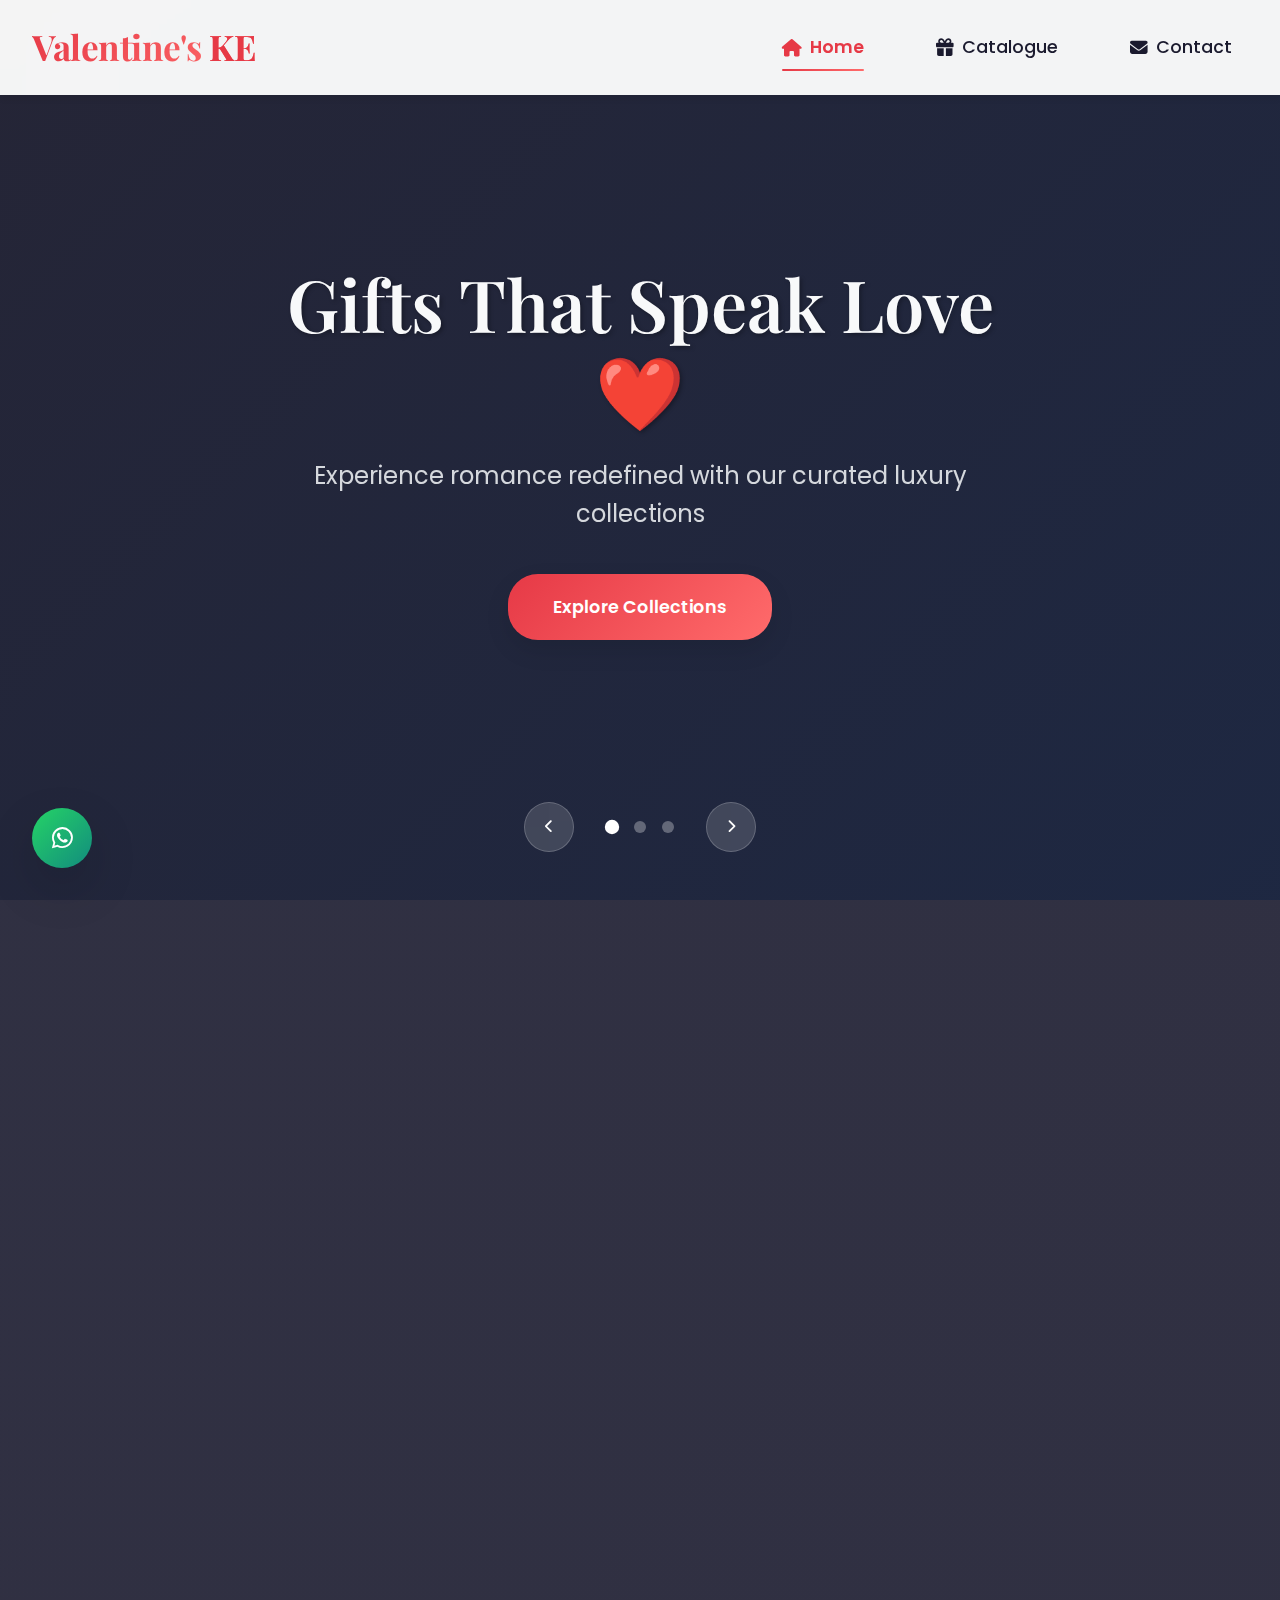
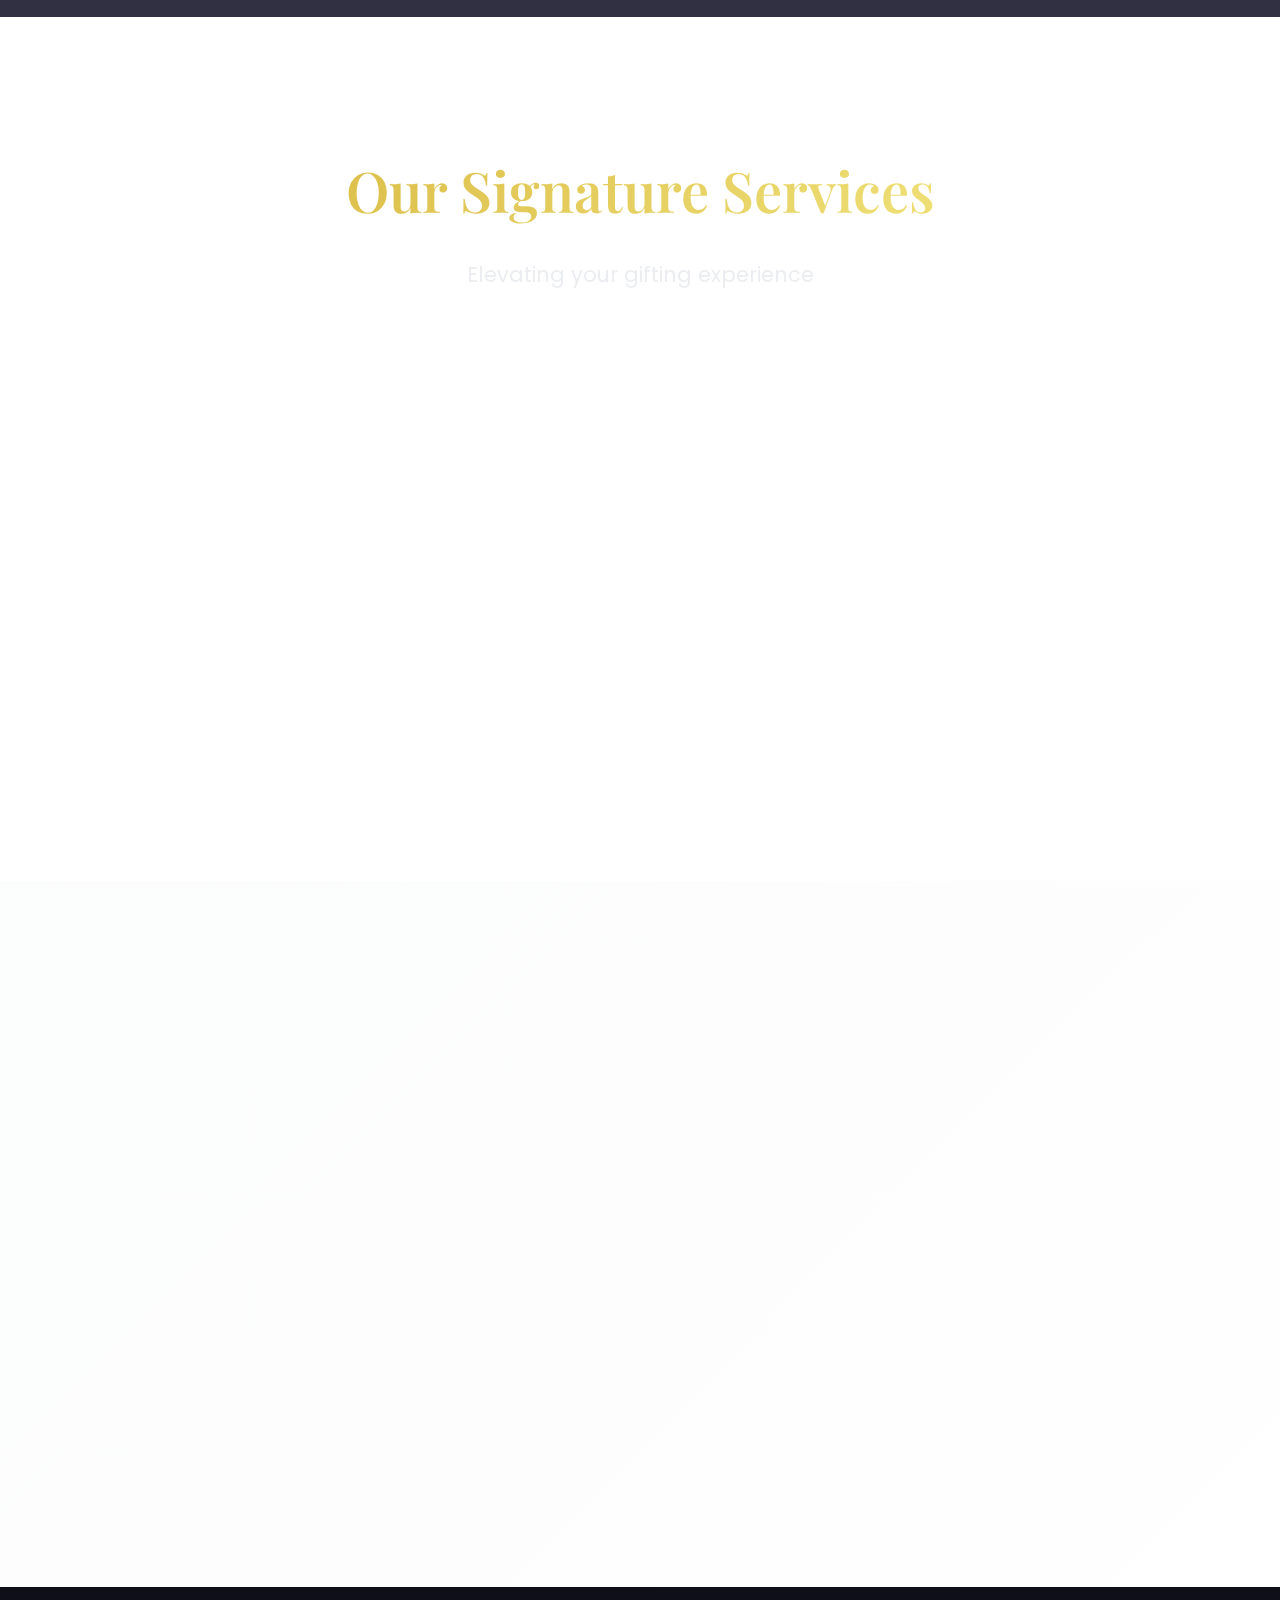
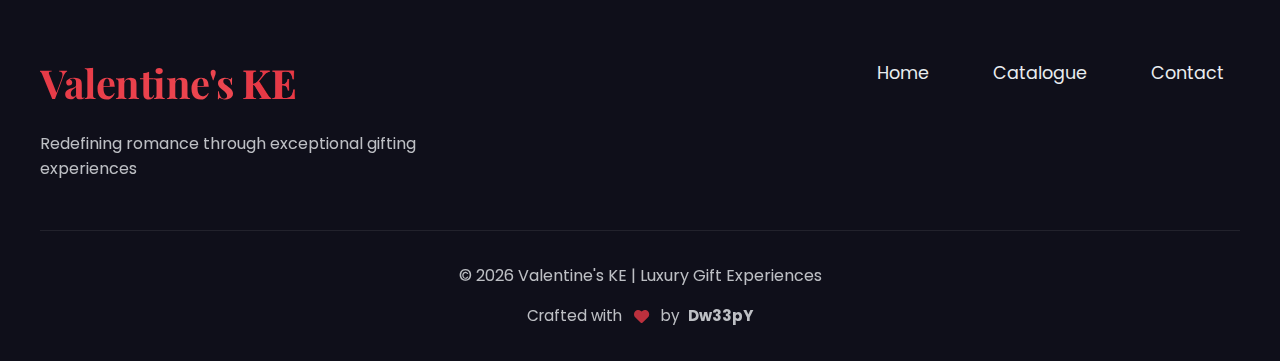
<file: index.html>
<!DOCTYPE html>
<html lang="en">
<head>
  <meta charset="UTF-8" />
  <meta name="viewport" content="width=device-width, initial-scale=1.0" />
  <title>Valentine's KE | Luxury Gifts & Romantic Experiences</title>
  <!-- Google Fonts -->
  <link href="https://fonts.googleapis.com/css2?family=Playfair+Display:wght@400;500;600;700&family=Poppins:wght@300;400;500;600&display=swap" rel="stylesheet">
  <!-- Icons -->
  <link href="https://cdnjs.cloudflare.com/ajax/libs/font-awesome/6.5.0/css/all.min.css" rel="stylesheet">
  <!-- Animate.css -->
  <link rel="stylesheet" href="https://cdnjs.cloudflare.com/ajax/libs/animate.css/4.1.1/animate.min.css">
  <link rel="stylesheet" href="style.css" />
  <link rel="icon" type="image/x-icon" href="data:image/svg+xml,<svg xmlns=%22http://www.w3.org/2000/svg%22 viewBox=%220 0 100 100%22><text y=%22.9em%22 font-size=%2290%22>❤️</text></svg>">
</head>
<body class="premium-theme">
  <!-- NAVBAR -->
  <header class="navbar premium-navbar">
    <div class="nav-container">
      <h1 class="logo">Valentine's <span class="logo-accent">KE</span></h1>
      <nav class="main-nav">
        <a href="index.html" class="nav-link active"><i class="fas fa-home"></i> Home</a>
        <a href="catalogue.html" class="nav-link"><i class="fas fa-gift"></i> Catalogue</a>
        <a href="https://wa.me/254722857785" class="nav-link" target="_blank"><i class="fas fa-envelope"></i> Contact</a>
      </nav>
      <div class="mobile-menu-btn">
        <i class="fas fa-bars"></i>
      </div>
    </div>
  </header>

  <!-- HERO / CAROUSEL -->
  <section class="hero premium-hero">
    <div class="carousel-container">
      <div class="carousel">
        <div class="slide active animate__animated animate__fadeIn" style="background-image:linear-gradient(rgba(0, 0, 0, 0.6), rgba(0, 0, 0, 0.6)), url('https://images.unsplash.com/photo-1513279922550-250c2129b13a?ixlib=rb-4.0.3&auto=format&fit=crop&w=1920&q=80')">
          <div class="overlay">
            <div class="hero-content">
              <h2 class="hero-title">Gifts That Speak Love <span class="heart-pulse">❤️</span></h2>
              <p class="hero-subtitle">Experience romance redefined with our curated luxury collections</p>
              <a href="catalogue.html" class="btn btn-primary btn-glow">Explore Collections</a>
            </div>
          </div>
        </div>

        <div class="slide" style="background-image:linear-gradient(rgba(0, 0, 0, 0.6), rgba(0, 0, 0, 0.6)), url('https://images.unsplash.com/photo-1511988617509-a57c8a288659?ixlib=rb-4.0.3&auto=format&fit=crop&w=1920&q=80')">
          <div class="overlay">
            <div class="hero-content">
              <h2 class="hero-title">Elegant Surprises for Special Souls <span class="heart-pulse">🎁</span></h2>
              <p class="hero-subtitle">Handcrafted with passion, delivered with perfection</p>
              <a href="catalogue.html" class="btn btn-primary btn-glow">Shop Luxury Gifts</a>
            </div>
          </div>
        </div>

        <div class="slide" style="background-image:linear-gradient(rgba(0, 0, 0, 0.6), rgba(0, 0, 0, 0.6)), url('https://images.unsplash.com/photo-1526040652367-ac003a0475fe?ixlib=rb-4.0.3&auto=format&fit=crop&w=1920&q=80')">
          <div class="overlay">
            <div class="hero-content">
              <h2 class="hero-title">Love, Exquisitely Wrapped <span class="heart-pulse">💝</span></h2>
              <p class="hero-subtitle">Premium gift experiences that create lasting memories</p>
              <a href="catalogue.html" class="btn btn-primary btn-glow">View Catalogue</a>
            </div>
          </div>
        </div>
      </div>
      
      <div class="carousel-controls">
        <button class="carousel-btn prev-btn"><i class="fas fa-chevron-left"></i></button>
        <div class="carousel-dots">
          <span class="dot active"></span>
          <span class="dot"></span>
          <span class="dot"></span>
        </div>
        <button class="carousel-btn next-btn"><i class="fas fa-chevron-right"></i></button>
      </div>
    </div>
  </section>

  <!-- PARALLAX SECTION -->
  <section class="parallax premium-parallax">
    <div class="parallax-overlay">
      <div class="parallax-content reveal">
        <h2 class="section-title">The Valentine's KE Experience</h2>
        <p class="section-subtitle">Where every detail matters and every gift tells a story</p>
        <div class="parallax-stats">
          <div class="stat">
            <i class="fas fa-gem"></i>
            <h3>Premium Quality</h3>
            <p>Curated luxury items</p>
          </div>
          <div class="stat">
            <i class="fas fa-shipping-fast"></i>
            <h3>Express Delivery</h3>
            <p>Same-day in Nairobi</p>
          </div>
          <div class="stat">
            <i class="fas fa-heart"></i>
            <h3>Personalized</h3>
            <p>Custom gift wrapping</p>
          </div>
        </div>
      </div>
    </div>
  </section>

  <!-- FEATURES -->
  <section class="features premium-features">
    <div class="section-header">
      <h2 class="section-title">Our Signature Services</h2>
      <p class="section-subtitle">Elevating your gifting experience</p>
    </div>
    
    <div class="features-grid">
      <div class="feature reveal">
        <div class="feature-icon">
          <i class="fas fa-star"></i>
        </div>
        <h3>Exclusive Collections</h3>
        <p>Handpicked luxury items from premium artisans and brands, ensuring unique gifts for every love story.</p>
      </div>
      <div class="feature reveal">
        <div class="feature-icon">
          <i class="fas fa-ribbon"></i>
        </div>
        <h3>Luxury Presentation</h3>
        <p>Each gift is meticulously wrapped with premium materials, handwritten notes, and elegant finishing touches.</p>
      </div>
      <div class="feature reveal">
        <div class="feature-icon">
          <i class="fas fa-crown"></i>
        </div>
        <h3>VIP Service</h3>
        <p>Personal consultation, custom gift curation, and priority delivery for discerning clients.</p>
      </div>
    </div>
  </section>

  <!-- CONTACT -->
  <section id="contact" class="contact premium-contact reveal">
    <div class="contact-container">
      <div class="contact-info">
        <h2 class="section-title">Ready to Create Magic?</h2>
        <p class="contact-subtitle">Let's craft the perfect romantic experience together</p>
        
        <div class="contact-details">
          <div class="contact-item">
            <i class="fas fa-phone-alt"></i>
            <div>
              <h4>Call Us</h4>
              <p>📞 +254 722 857 785</p>
            </div>
          </div>
          <div class="contact-item">
            <i class="fab fa-whatsapp"></i>
            <div>
              <h4>WhatsApp</h4>
              <p>Instant consultation & orders</p>
            </div>
          </div>
        </div>
        
        <a href="https://wa.me/254722857785" class="btn btn-whatsapp btn-glow">
          <i class="fab fa-whatsapp"></i> Start a Conversation
        </a>
      </div>
    </div>
  </section>

  <!-- FOOTER -->
  <footer class="premium-footer">
    <div class="footer-content">
      <div class="footer-brand">
        <h2 class="logo">Valentine's <span class="logo-accent">KE</span></h2>
        <p>Redefining romance through exceptional gifting experiences</p>
      </div>
      <div class="footer-links">
        <a href="index.html">Home</a>
        <a href="catalogue.html">Catalogue</a>
        <a href="https://wa.me/254722857785" target="_blank">Contact</a>
      </div>
    </div>
    <div class="footer-bottom">
      <p>© 2026 Valentine's KE | Luxury Gift Experiences</p>
      <p class="creator">Crafted with <i class="fas fa-heart"></i> by <strong>Dw33pY</strong></p>
    </div>
  </footer>

  <!-- FLOATING BUTTONS -->
  <a href="https://wa.me/254722857785" class="whatsapp-btn floating-btn" target="_blank">
    <i class="fab fa-whatsapp"></i>
    <span class="tooltip">Chat with us</span>
  </a>

  <button id="backToTop" class="floating-btn">
    <i class="fas fa-arrow-up"></i>
    <span class="tooltip">Back to top</span>
  </button>

  <script src="main.js"></script>
</body>
</html>
</file>
<file: style.css>
:root {
  --primary: #e63946;
  --primary-dark: #c1121f;
  --secondary: #f8ad9d;
  --accent: #ff6b6b;
  --gold: #d4af37;
  --dark: #1a1a2e;
  --darker: #0f0f1a;
  --light: #f8f9fa;
  --light-gray: #e9ecef;
  --gradient-primary: linear-gradient(135deg, #e63946 0%, #ff6b6b 100%);
  --gradient-dark: linear-gradient(135deg, #1a1a2e 0%, #16213e 100%);
  --gradient-gold: linear-gradient(135deg, #d4af37 0%, #f7ef8a 100%);
  --shadow-sm: 0 4px 6px rgba(0, 0, 0, 0.07);
  --shadow-md: 0 10px 25px rgba(0, 0, 0, 0.1);
  --shadow-lg: 0 20px 50px rgba(0, 0, 0, 0.15);
  --shadow-glow: 0 0 30px rgba(230, 57, 70, 0.3);
  --border-radius-sm: 12px;
  --border-radius-md: 20px;
  --border-radius-lg: 30px;
  --transition: all 0.4s cubic-bezier(0.4, 0, 0.2, 1);
}

* {
  margin: 0;
  padding: 0;
  box-sizing: border-box;
}

body {
  font-family: 'Poppins', sans-serif;
  background: var(--light);
  color: var(--dark);
  line-height: 1.6;
  overflow-x: hidden;
}

body.premium-theme {
  background: linear-gradient(135deg, #f8f9fa 0%, #ffffff 100%);
}

h1, h2, h3, h4 {
  font-family: 'Playfair Display', serif;
  font-weight: 600;
}

/* PREMIUM NAVBAR */
.premium-navbar {
  position: fixed;
  top: 0;
  width: 100%;
  background: rgba(255, 255, 255, 0.95);
  backdrop-filter: blur(10px);
  padding: 0;
  z-index: 1000;
  box-shadow: var(--shadow-sm);
  transition: var(--transition);
}

.nav-container {
  max-width: 1400px;
  margin: 0 auto;
  padding: 1.2rem 2rem;
  display: flex;
  justify-content: space-between;
  align-items: center;
}

.logo {
  font-family: 'Playfair Display', serif;
  font-size: 2.2rem;
  font-weight: 700;
  background: var(--gradient-primary);
  -webkit-background-clip: text;
  -webkit-text-fill-color: transparent;
  background-clip: text;
  letter-spacing: -0.5px;
}

.logo-accent {
  color: var(--primary);
  -webkit-text-fill-color: var(--primary);
}

.main-nav {
  display: flex;
  gap: 2.5rem;
}

.nav-link {
  text-decoration: none;
  color: var(--dark);
  font-weight: 500;
  font-size: 1.1rem;
  display: flex;
  align-items: center;
  gap: 0.5rem;
  padding: 0.5rem 1rem;
  border-radius: var(--border-radius-sm);
  transition: var(--transition);
  position: relative;
}

.nav-link:hover {
  color: var(--primary);
  background: rgba(230, 57, 70, 0.1);
}

.nav-link.active {
  color: var(--primary);
  font-weight: 600;
}

.nav-link.active::after {
  content: '';
  position: absolute;
  bottom: -2px;
  left: 1rem;
  right: 1rem;
  height: 2px;
  background: var(--gradient-primary);
  border-radius: 2px;
}

.mobile-menu-btn {
  display: none;
  font-size: 1.5rem;
  cursor: pointer;
  color: var(--dark);
}

/* PREMIUM HERO */
.premium-hero {
  height: 100vh;
  position: relative;
  overflow: hidden;
}

.carousel-container {
  height: 100%;
  position: relative;
}

.carousel {
  height: 100%;
  position: relative;
}

.slide {
  position: absolute;
  inset: 0;
  background-size: cover;
  background-position: center;
  background-repeat: no-repeat;
  opacity: 0;
  transition: opacity 1.2s ease;
  transform: scale(1.1);
}

.slide.active {
  opacity: 1;
  transform: scale(1);
  animation: zoomIn 20s linear infinite;
}

@keyframes zoomIn {
  0% { transform: scale(1); }
  100% { transform: scale(1.1); }
}

.overlay {
  position: absolute;
  inset: 0;
  background: linear-gradient(135deg, rgba(26, 26, 46, 0.85) 0%, rgba(22, 33, 62, 0.9) 100%);
  display: flex;
  align-items: center;
  justify-content: center;
}

.hero-content {
  text-align: center;
  max-width: 800px;
  padding: 2rem;
  animation: fadeInUp 1s ease;
}

@keyframes fadeInUp {
  from {
    opacity: 0;
    transform: translateY(30px);
  }
  to {
    opacity: 1;
    transform: translateY(0);
  }
}

.hero-title {
  font-size: 4.5rem;
  color: var(--light);
  margin-bottom: 1.5rem;
  line-height: 1.2;
  text-shadow: 2px 2px 4px rgba(0, 0, 0, 0.3);
}

.hero-subtitle {
  font-size: 1.5rem;
  color: var(--light-gray);
  margin-bottom: 2.5rem;
  opacity: 0.9;
}

.heart-pulse {
  animation: pulse 2s infinite;
}

@keyframes pulse {
  0%, 100% { transform: scale(1); }
  50% { transform: scale(1.2); }
}

/* BUTTONS */
.btn {
  display: inline-flex;
  align-items: center;
  justify-content: center;
  gap: 0.75rem;
  padding: 1.2rem 2.8rem;
  border-radius: var(--border-radius-lg);
  text-decoration: none;
  font-weight: 600;
  font-size: 1.1rem;
  transition: var(--transition);
  border: none;
  cursor: pointer;
  position: relative;
  overflow: hidden;
}

.btn-primary {
  background: var(--gradient-primary);
  color: white;
  box-shadow: var(--shadow-md);
}

.btn-primary:hover {
  transform: translateY(-3px);
  box-shadow: var(--shadow-lg);
}

.btn-glow:hover {
  box-shadow: var(--shadow-glow);
}

.btn-whatsapp {
  background: linear-gradient(135deg, #25d366 0%, #128c7e 100%);
  color: white;
}

.btn-whatsapp:hover {
  transform: translateY(-3px);
  box-shadow: 0 15px 35px rgba(37, 211, 102, 0.3);
}

.btn-inquire {
  display: inline-block;
  padding: 0.8rem 1.8rem;
  background: var(--gradient-primary);
  color: white;
  border-radius: var(--border-radius-sm);
  text-decoration: none;
  font-weight: 600;
  transition: var(--transition);
}

.btn-inquire:hover {
  transform: translateY(-2px);
  box-shadow: var(--shadow-glow);
}

/* CAROUSEL CONTROLS */
.carousel-controls {
  position: absolute;
  bottom: 3rem;
  left: 50%;
  transform: translateX(-50%);
  display: flex;
  align-items: center;
  gap: 2rem;
  z-index: 10;
}

.carousel-btn {
  background: rgba(255, 255, 255, 0.15);
  backdrop-filter: blur(10px);
  border: 1px solid rgba(255, 255, 255, 0.2);
  color: white;
  width: 50px;
  height: 50px;
  border-radius: 50%;
  display: flex;
  align-items: center;
  justify-content: center;
  cursor: pointer;
  transition: var(--transition);
}

.carousel-btn:hover {
  background: rgba(255, 255, 255, 0.25);
  transform: scale(1.1);
}

.carousel-dots {
  display: flex;
  gap: 1rem;
}

.dot {
  width: 12px;
  height: 12px;
  border-radius: 50%;
  background: rgba(255, 255, 255, 0.3);
  cursor: pointer;
  transition: var(--transition);
}

.dot.active {
  background: white;
  transform: scale(1.2);
}

/* PREMIUM PARALLAX */
.premium-parallax {
  background: linear-gradient(rgba(26, 26, 46, 0.9), rgba(26, 26, 46, 0.9)), url('https://images.unsplash.com/photo-1500530855697-b586d89ba3ee?ixlib=rb-4.0.3&auto=format&fit=crop&w=1920&q=80') center/cover fixed;
  padding: 8rem 2rem;
  z-index: 2;
  position: relative;
  transform: none !important;
}

.parallax-overlay {
  max-width: 1200px;
  margin: 0 auto;
}

.section-title {
  font-size: 3.5rem;
  color: white;
  text-align: center;
  margin-bottom: 1.5rem;
  background: var(--gradient-gold);
  -webkit-background-clip: text;
  -webkit-text-fill-color: transparent;
  background-clip: text;
}

.section-subtitle {
  font-size: 1.3rem;
  color: var(--light-gray);
  text-align: center;
  margin-bottom: 4rem;
  opacity: 0.9;
}

.parallax-stats {
  display: grid;
  grid-template-columns: repeat(auto-fit, minmax(250px, 1fr));
  gap: 3rem;
  margin-top: 4rem;
}

.stat {
  text-align: center;
  padding: 2.5rem;
  background: rgba(255, 255, 255, 0.1);
  backdrop-filter: blur(10px);
  border-radius: var(--border-radius-md);
  border: 1px solid rgba(255, 255, 255, 0.1);
  transition: var(--transition);
}

.stat:hover {
  transform: translateY(-10px);
  background: rgba(255, 255, 255, 0.15);
}

.stat i {
  font-size: 3.5rem;
  background: var(--gradient-gold);
  -webkit-background-clip: text;
  -webkit-text-fill-color: transparent;
  background-clip: text;
  margin-bottom: 1.5rem;
}

.stat h3 {
  color: white;
  margin-bottom: 1rem;
  font-size: 1.8rem;
}

.stat p {
  color: var(--light-gray);
  opacity: 0.8;
}

/* PREMIUM FEATURES */
.premium-features {
  padding: 8rem 2rem;
  background: white;
  position: relative;
  z-index: 3;
}

.section-header {
  text-align: center;
  margin-bottom: 5rem;
}

.features-grid {
  display: grid;
  grid-template-columns: repeat(auto-fit, minmax(300px, 1fr));
  gap: 3rem;
  max-width: 1200px;
  margin: 0 auto;
}

.feature {
  background: white;
  padding: 3rem 2rem;
  border-radius: var(--border-radius-md);
  text-align: center;
  box-shadow: var(--shadow-md);
  transition: var(--transition);
  position: relative;
  overflow: hidden;
}

.feature::before {
  content: '';
  position: absolute;
  top: 0;
  left: 0;
  right: 0;
  height: 4px;
  background: var(--gradient-primary);
}

.feature:hover {
  transform: translateY(-10px);
  box-shadow: var(--shadow-lg);
}

.feature-icon {
  width: 80px;
  height: 80px;
  background: linear-gradient(135deg, rgba(230, 57, 70, 0.1) 0%, rgba(255, 107, 107, 0.1) 100%);
  border-radius: 50%;
  display: flex;
  align-items: center;
  justify-content: center;
  margin: 0 auto 2rem;
}

.feature-icon i {
  font-size: 2.5rem;
  background: var(--gradient-primary);
  -webkit-background-clip: text;
  -webkit-text-fill-color: transparent;
  background-clip: text;
}

.feature h3 {
  font-size: 1.8rem;
  margin-bottom: 1.2rem;
  color: var(--dark);
}

.feature p {
  color: #666;
  line-height: 1.7;
}

/* PREMIUM CATALOGUE */
.premium-catalogue {
  padding: 8rem 2rem 4rem;
  background: white;
}

.catalogue-header {
  text-align: center;
  margin-bottom: 4rem;
}

.category-filter {
  display: flex;
  justify-content: center;
  gap: 1rem;
  flex-wrap: wrap;
  margin-top: 3rem;
}

.filter-btn {
  padding: 0.8rem 1.8rem;
  background: white;
  border: 2px solid var(--light-gray);
  border-radius: var(--border-radius-lg);
  font-weight: 600;
  color: #666;
  cursor: pointer;
  transition: var(--transition);
}

.filter-btn:hover,
.filter-btn.active {
  background: var(--gradient-primary);
  color: white;
  border-color: transparent;
  transform: translateY(-2px);
}

.products-grid {
  display: grid;
  grid-template-columns: repeat(auto-fill, minmax(350px, 1fr));
  gap: 3rem;
  max-width: 1400px;
  margin: 0 auto;
}

.product {
  background: white;
  border-radius: var(--border-radius-md);
  overflow: hidden;
  box-shadow: var(--shadow-md);
  transition: var(--transition);
  position: relative;
}

.product:hover {
  transform: translateY(-10px);
  box-shadow: var(--shadow-lg);
}

.product-image {
  position: relative;
  height: 250px;
  overflow: hidden;
}

.product-image img {
  width: 100%;
  height: 100%;
  object-fit: cover;
  transition: transform 0.6s ease;
}

.product:hover .product-image img {
  transform: scale(1.1);
}

.product-badge {
  position: absolute;
  top: 1rem;
  right: 1rem;
  padding: 0.5rem 1.2rem;
  background: var(--gradient-gold);
  color: var(--dark);
  font-weight: 600;
  border-radius: 20px;
  font-size: 0.9rem;
}

.product-info {
  padding: 2rem;
}

.product-info h3 {
  font-size: 1.5rem;
  margin-bottom: 1rem;
  color: var(--dark);
}

.product-desc {
  color: #666;
  margin-bottom: 1.5rem;
  line-height: 1.6;
}

.product-meta {
  display: flex;
  justify-content: space-between;
  align-items: center;
  margin-top: 1.5rem;
}

.price {
  font-size: 1.5rem;
  font-weight: 700;
  color: var(--primary);
  background: linear-gradient(135deg, var(--primary) 0%, var(--accent) 100%);
  -webkit-background-clip: text;
  -webkit-text-fill-color: transparent;
  background-clip: text;
}

/* PREMIUM CONTACT */
.premium-contact {
  padding: 8rem 2rem;
  background: var(--gradient-dark);
  color: white;
}

.contact-container {
  max-width: 1200px;
  margin: 0 auto;
  text-align: center;
}

.contact-info {
  max-width: 600px;
  margin: 0 auto;
}

.contact-subtitle {
  font-size: 1.3rem;
  color: var(--light-gray);
  margin-bottom: 3rem;
  opacity: 0.9;
}

.contact-details {
  display: grid;
  grid-template-columns: repeat(auto-fit, minmax(250px, 1fr));
  gap: 2rem;
  margin-bottom: 3rem;
}

.contact-item {
  display: flex;
  align-items: center;
  gap: 1.5rem;
  padding: 1.5rem;
  background: rgba(255, 255, 255, 0.1);
  backdrop-filter: blur(10px);
  border-radius: var(--border-radius-md);
  border: 1px solid rgba(255, 255, 255, 0.1);
  transition: var(--transition);
}

.contact-item:hover {
  background: rgba(255, 255, 255, 0.15);
  transform: translateY(-5px);
}

.contact-item i {
  font-size: 2rem;
  color: var(--secondary);
}

.contact-item h4 {
  font-size: 1.2rem;
  margin-bottom: 0.5rem;
  color: white;
}

.contact-item p {
  color: var(--light-gray);
  opacity: 0.9;
}

/* PREMIUM FOOTER - Mobile Centering Fix */
.premium-footer {
  background: var(--darker);
  color: white;
  padding: 4rem 2rem 2rem;
  position: relative;
  z-index: 4;
}

.footer-content {
  max-width: 1200px;
  margin: 0 auto;
  display: flex;
  justify-content: space-between;
  align-items: flex-start;
  flex-wrap: wrap;
  gap: 3rem;
  margin-bottom: 3rem;
}

.footer-brand {
  flex: 1;
  min-width: 300px;
  text-align: left;
}

.footer-brand .logo {
  font-size: 2.5rem;
  margin-bottom: 1rem;
}

.footer-brand p {
  color: var(--light-gray);
  max-width: 400px;
  opacity: 0.8;
}

.footer-links {
  display: flex;
  gap: 2rem;
  flex-wrap: wrap;
  align-items: center;
}

.footer-links a {
  color: var(--light-gray);
  text-decoration: none;
  transition: var(--transition);
  font-size: 1.1rem;
  padding: 0.5rem 1rem;
  border-radius: var(--border-radius-sm);
}

.footer-links a:hover {
  color: var(--secondary);
  background: rgba(255, 255, 255, 0.1);
}

.footer-bottom {
  max-width: 1200px;
  margin: 0 auto;
  padding-top: 2rem;
  border-top: 1px solid rgba(255, 255, 255, 0.1);
  display: flex;
  flex-direction: column;
  align-items: center;
  text-align: center;
  gap: 1rem;
  color: var(--light-gray);
  opacity: 0.8;
}

.creator {
  display: flex;
  align-items: center;
  gap: 0.5rem;
  font-size: 0.95rem;
}

.creator i {
  color: var(--primary);
  margin: 0 0.25rem;
}

/* RESPONSIVE DESIGN - Enhanced Mobile Footer */
@media (max-width: 768px) {
  .footer-content {
    flex-direction: column;
    text-align: center;
    align-items: center;
    gap: 2rem;
  }
  
  .footer-brand {
    text-align: center;
    min-width: unset;
    width: 100%;
  }
  
  .footer-brand p {
    max-width: 100%;
    margin: 0 auto;
  }
  
  .footer-links {
    justify-content: center;
    gap: 1.5rem;
  }
  
  .footer-links a {
    padding: 0.5rem 1.2rem;
    background: rgba(255, 255, 255, 0.05);
    border-radius: var(--border-radius-md);
  }
  
  .footer-bottom {
    text-align: center;
  }
  
  .footer-bottom p {
    font-size: 0.9rem;
  }
}

@media (max-width: 480px) {
  .premium-footer {
    padding: 3rem 1.5rem 1.5rem;
  }
  
  .footer-links {
    flex-direction: column;
    gap: 1rem;
    width: 100%;
  }
  
  .footer-links a {
    width: 100%;
    text-align: center;
    padding: 0.8rem;
    background: rgba(255, 255, 255, 0.08);
  }
  
  .footer-bottom {
    gap: 0.8rem;
  }
  
  .footer-bottom p {
    font-size: 0.85rem;
  }
  
  .creator {
    flex-direction: column;
    gap: 0.25rem;
  }
}

/* Add smooth hover effect for footer links */
.footer-links a {
  position: relative;
  overflow: hidden;
}

.footer-links a::after {
  content: '';
  position: absolute;
  bottom: 0;
  left: 0;
  width: 0;
  height: 2px;
  background: var(--gradient-primary);
  transition: width 0.3s ease;
}

.footer-links a:hover::after {
  width: 100%;
}

/* Mobile menu contact link styling */
.nav-link[href*="whatsapp"] {
  background: rgba(37, 211, 102, 0.1);
  color: #25d366;
}

.nav-link[href*="whatsapp"]:hover {
  background: rgba(37, 211, 102, 0.2);
}

/* Add WhatsApp indicator */
.nav-link[href*="whatsapp"] i {
  color: #25d366;
}

/* FLOATING BUTTONS */
.floating-btn {
  position: fixed;
  bottom: 2rem;
  width: 60px;
  height: 60px;
  border-radius: 50%;
  display: flex;
  align-items: center;
  justify-content: center;
  font-size: 1.5rem;
  color: white;
  text-decoration: none;
  z-index: 1000;
  transition: var(--transition);
  border: none;
  cursor: pointer;
  box-shadow: var(--shadow-lg);
}

.floating-btn:hover {
  transform: scale(1.1);
}

.floating-btn:hover .tooltip {
  opacity: 1;
  transform: translateX(-50%) translateY(0);
}

.whatsapp-btn {
  left: 2rem;
  background: linear-gradient(135deg, #25d366 0%, #128c7e 100%);
}

#backToTop {
  right: 2rem;
  background: var(--gradient-primary);
  display: none;
}

.tooltip {
  position: absolute;
  top: -45px;
  left: 50%;
  transform: translateX(-50%) translateY(10px);
  background: rgba(0, 0, 0, 0.8);
  color: white;
  padding: 0.5rem 1rem;
  border-radius: var(--border-radius-sm);
  font-size: 0.9rem;
  white-space: nowrap;
  opacity: 0;
  transition: var(--transition);
  pointer-events: none;
}

.tooltip::after {
  content: '';
  position: absolute;
  bottom: -5px;
  left: 50%;
  transform: translateX(-50%);
  border-left: 5px solid transparent;
  border-right: 5px solid transparent;
  border-top: 5px solid rgba(0, 0, 0, 0.8);
}

/* REVEAL ANIMATIONS */
.reveal {
  opacity: 0;
  transform: translateY(30px);
  transition: all 0.8s cubic-bezier(0.4, 0, 0.2, 1);
}

.reveal.active {
  opacity: 1;
  transform: translateY(0);
}

/* RESPONSIVE DESIGN */
@media (max-width: 768px) {
  .hero-title {
    font-size: 2.8rem;
  }
  
  .hero-subtitle {
    font-size: 1.2rem;
  }
  
  .section-title {
    font-size: 2.5rem;
  }
  
  .main-nav {
    display: none;
    position: absolute;
    top: 100%;
    left: 0;
    right: 0;
    background: white;
    flex-direction: column;
    padding: 1rem;
    box-shadow: var(--shadow-md);
  }
  
  .main-nav.active {
    display: flex;
  }
  
  .mobile-menu-btn {
    display: block;
  }
  
  .features-grid,
  .products-grid {
    grid-template-columns: 1fr;
  }
  
  .parallax-stats {
    grid-template-columns: 1fr;
  }
  
  .footer-content {
    flex-direction: column;
    text-align: center;
  }
  
  .footer-links {
    justify-content: center;
  }
  
  .footer-bottom {
    flex-direction: column;
    text-align: center;
  }
}

@media (max-width: 480px) {
  .nav-container {
    padding: 1rem;
  }
  
  .logo {
    font-size: 1.8rem;
  }
  
  .carousel-controls {
    bottom: 2rem;
  }
  
  .floating-btn {
    width: 50px;
    height: 50px;
    font-size: 1.2rem;
  }
}

/* LOADING ANIMATION */
@keyframes shimmer {
  0% {
    background-position: -200% center;
  }
  100% {
    background-position: 200% center;
  }
}

.product:hover .product-image::after {
  animation: shimmer 2s infinite linear;
  background: linear-gradient(90deg, 
    transparent 0%, 
    rgba(255, 255, 255, 0.3) 50%, 
    transparent 100%);
  background-size: 200% 100%;
  content: '';
  position: absolute;
  top: 0;
  left: 0;
  right: 0;
  bottom: 0;
}
</file>
